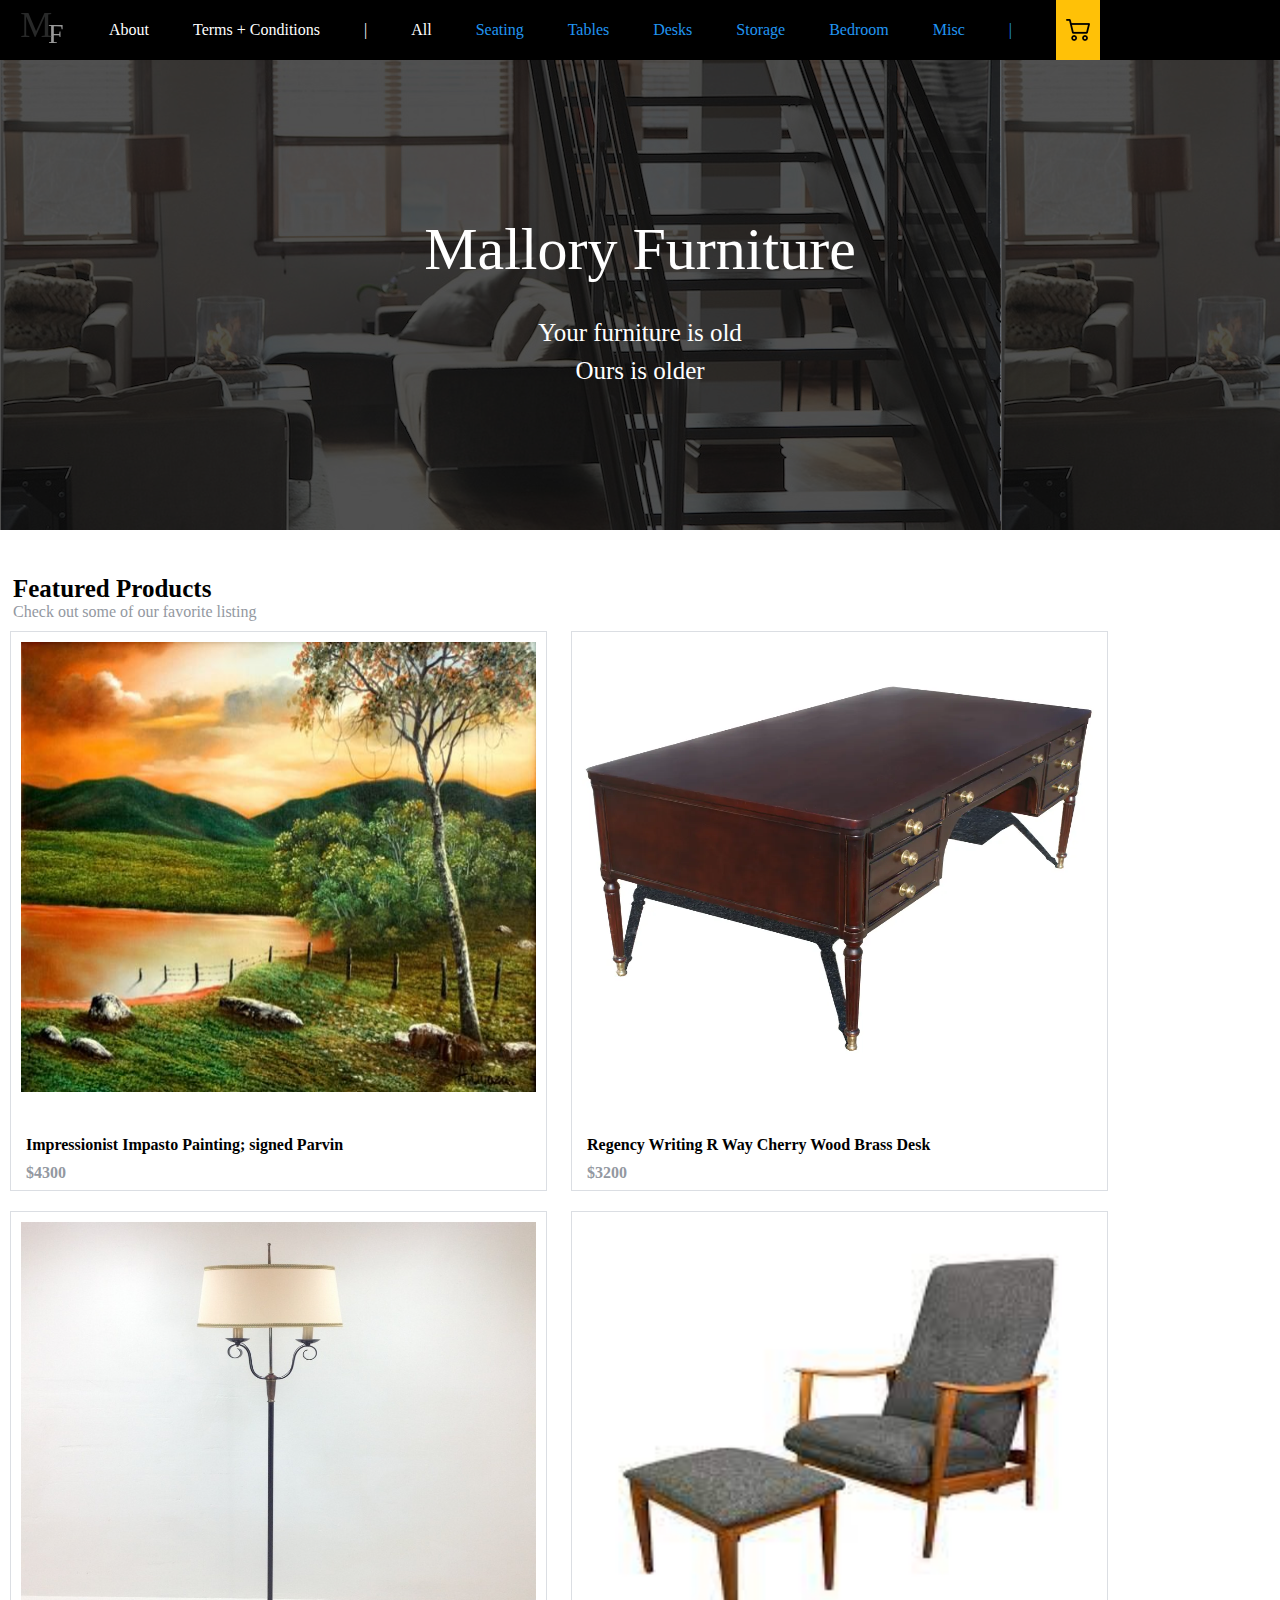
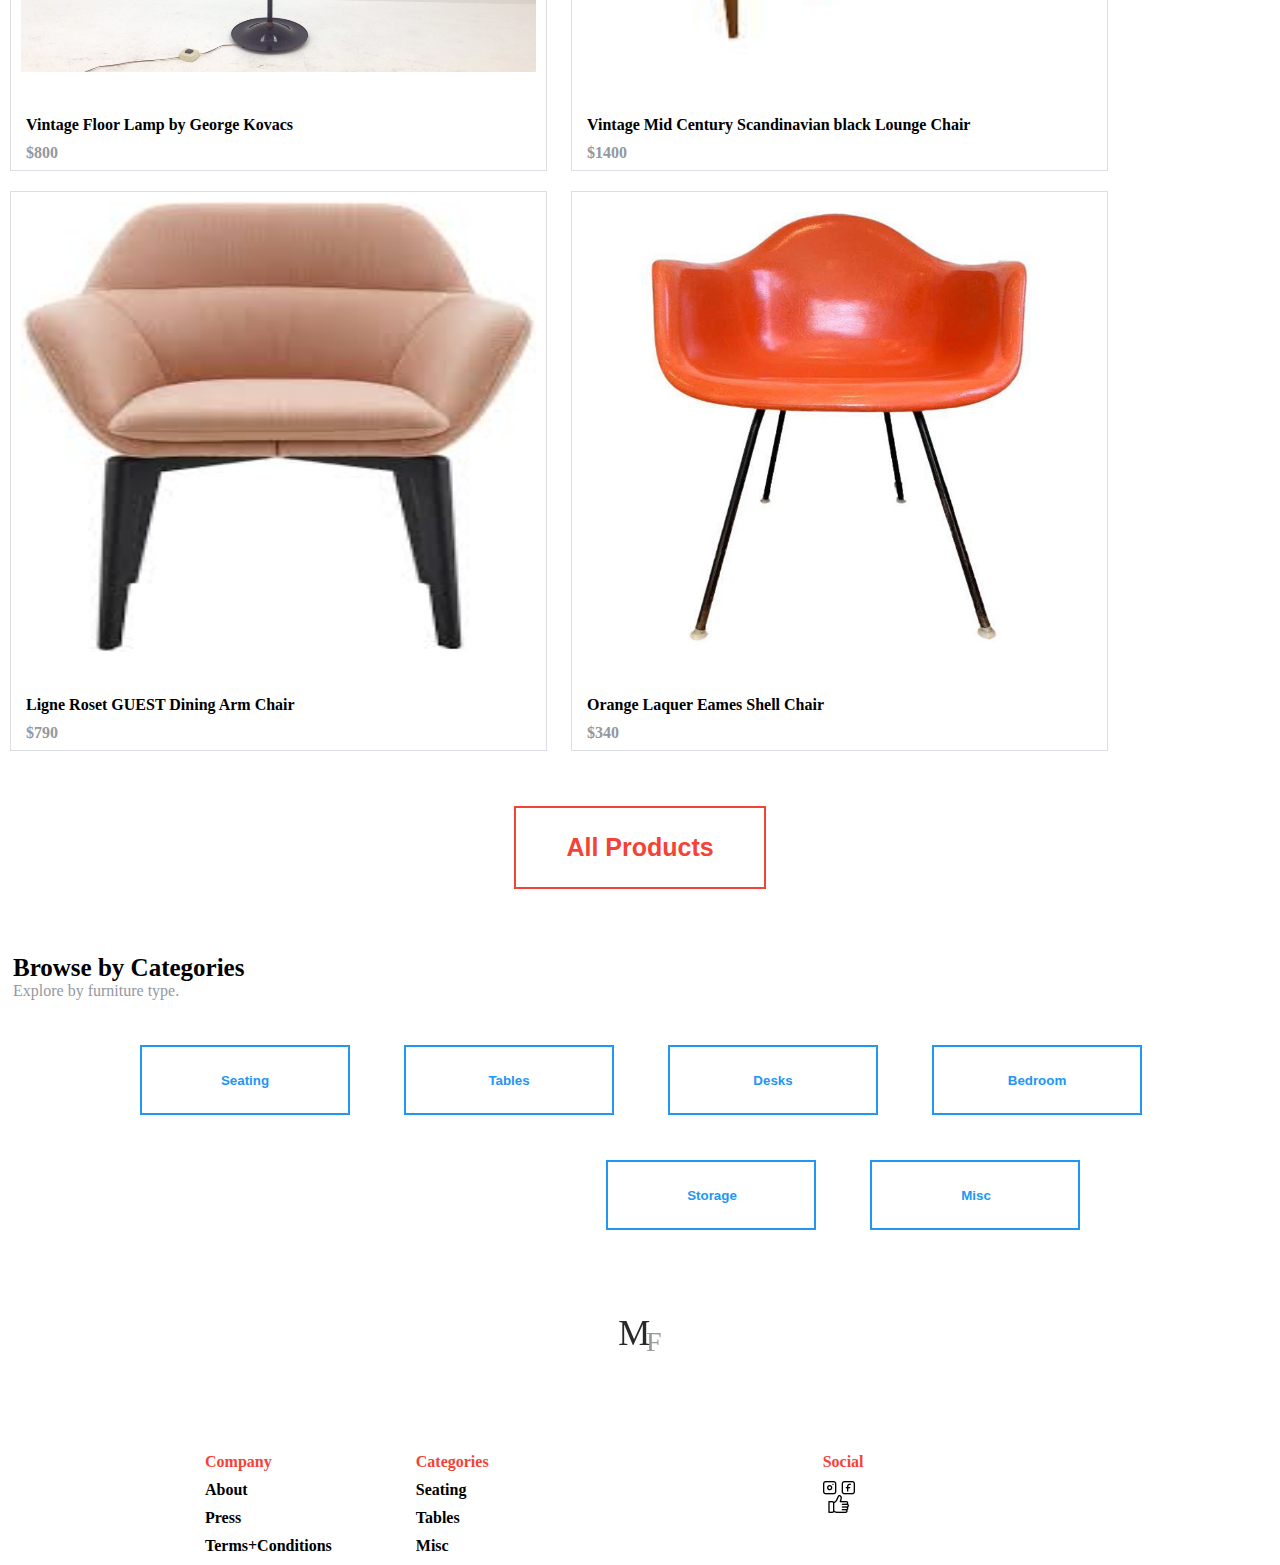
<file: index.html>
<!DOCTYPE html>
<html lang="en">
<head>
    <meta charset="UTF-8">
    <meta name="viewport" content="width=device-width, initial-scale=1.0">
    <title>Mallory Furniture</title>
    <link rel="stylesheet" href="./css/style.css">
</head>
<body>
    <header>
        <nav class="caja">
            <ul>
                <li><img src="./image/mf-logo-black.svg" alt="logo"></li>
                <li>About</li>
                <li>Terms + Conditions</li>
                <li>|</li>
                <li>All</li>
                <li>Seating</li>
                <li>Tables</li>
                <li>Desks</li>
                <li>Storage</li>
                <li>Bedroom</li>
                <li>Misc</li>
                <li>|</li>
                <li><img src="./image/shopping-cart.png" alt="shopping-cart" class="image"></li>
            </ul>
        </nav>
        <div class="banner">
            <p>Mallory Furniture</p>
            <p>Your furniture is old</p>
            <p>Ours is older</p>
        </div>
    </header>
    <main class="principal">
            <h2>Featured Products</h2>
            <h3>Check out some of our favorite listing</h3>
            <div class="product">
                <img src="./image/paiting.jpg" alt="painting">
                <p>Impressionist Impasto Painting; signed Parvin</p>
                <p>$4300</p>
            </div>
            <div class="product">
                <img src="./image/writing-desk.webp" alt="writing-desk">
                <p>Regency Writing R Way Cherry Wood Brass Desk</p>
                <p>$3200</p>
            </div>
            <div class="product">
                <img src="./image/vintage-floor-lamp.jpg" alt="vintage-floor-lamp">
                <p>Vintage Floor Lamp by George Kovacs</p>
                <p>$800</p>
            </div>
            <div class="product">
                <img src="./image/vintage-chair.jpg" alt="vintage-chair">
                <p>Vintage Mid Century Scandinavian black Lounge Chair</p>
                <p>$1400</p>
            </div>
            <div class="product">
                <img src="./image/ligne-arm-chair.jpg" alt="ligne-arm-chair">
                <p>Ligne Roset GUEST Dining Arm Chair</p>
                <p>$790</p>
            </div>
            <div class="product">
                <img src="./image/orange-chair.jpg" alt="orange-chair">
                <p>Orange Laquer Eames Shell Chair</p>
                <p>$340</p>
            </div>
            <div class="center">
                <button class="btn-red">All Products</button>
            </div>
            <div class="browse-categories">
                <p>Browse by Categories</p>
                <p>Explore by furniture type.</p>
            </div>
            <div class="categories">
                <button>Seating</button>
                <button>Tables</button>
                <button>Desks</button>
                <button>Bedroom</button>
            </div>
            <div class="categories-two">
                <button>Storage</button>
                <button>Misc</button>
            </div>
    </main>

    <footer>
        <div class="center logo-footer">
            <img src="./image/mf-logo-black.svg" alt="">
        </div>
         
         <div>
            <ul>
                <li>Company</li>
                <li>About</li>
                <li>Press</li>
                <li>Terms+Conditions</li>
            </ul>
         </div>
        <div>
            <ul>
                <li>Categories</li>
                <li>Seating</li>
                <li>Tables</li>
                <li>Misc</li>
            </ul>
        </div>
        
        <div>
            <ul>
                <li>Social</li>
                <li><img src="./image/redes-sociales.png" alt="socials"></li>
            </ul>
        </div>
    </footer>
   
</body>
</html>
</file>
<file: css/style.css>
html, body, div
h1, h2, h3, h4, h5, h6, p, blockquote, pre,
a, abbr, acronym, address, big, cite, code,
del, dfn, em, img, ins, kbd, q, s, samp,
small, strike, strong, sub, sup, tt, var,
b, u, i, center,
dl, dt, dd, ol, ul, li,
fieldset, form, label, legend,
table, caption, tbody, tfoot, thead, tr, th, td,
article, aside, canvas, details, embed, 
figure, figcaption, footer, header, hgroup, 
menu, nav, output, ruby, section, summary,
time, mark, audio, video {
	margin: 0;
	padding: 0;
	border: 0;
	font-size: 100%;
	font: inherit;
	vertical-align: baseline;
}

.caja{
    position: relative;
    width: 100%;
    height: 60px;
    margin: 0 auto;
    background-color: black;
}

.image{
    vertical-align: middle ;
    padding: 18px 10px;
    background-color: #FFC107;
}

nav li{
    display: inline;
    color: white;
    padding: 20px;
    width: 30px;
    height: 40px;
    vertical-align: middle;
}

nav li:nth-last-child(-n+8){
    color: #2196F3;
}

.banner{
    width: 100%;
    height: 470px;
    background: url(../image/landing.png);
}

.banner p:first-child {
    padding-top: 155px;
    font-size: 60px;
}

.banner p:nth-last-child(2){
    padding-top: 35px;
}

.banner p {
    padding-top: 10px;
    font-size: 25px;
    text-align: center;
    color: white;
}

main div:first-child{
    width: 100%;
    background-color: white;
}

.principal{
    position: relative;
    margin: 0 auto;
}

.principal h2{
    font-size: 25px;
    font-weight: bold;
    margin: 45px 0 0 13px ;
}

.principal h3{
    color:#9398A1;
    margin-left: 13px;
}
.product{
    display: inline-block;
    border: 1px solid #DBDEE3;
    width: 360x;
    height: 560px;
    margin: 10px;
    box-sizing: border-box;
}

.product img{
    padding: 10px 10px 35px 10px;
    width: 515px;
    height: 450px;
}

.product p{
    font-weight: bold;
    color: black;
    padding: 5px 15px;
}
.product p:nth-last-child(1){
    color: #9398A1;
}

.center{
    display: flex;
    justify-content: center;
}
.btn-red{   
    border: 2px solid #F44336;
    background-color: white;
    padding: 25px 50px 25px 50px;
    margin-top: 45px;
    font-size: 25px;
    font-weight: bold;
    color: #F44336;
    
}

.browse-categories p:first-child{
    font-size: 25px;
    font-weight: bold;
    margin: 65px 0 0 13px ;
}

.browse-categories p:last-child{
    color:#9398A1;
    margin-left: 13px;
}
.categories{
    width: 1100px;
    margin: 0 auto;
}
.categories button{
    border: 2px solid #2196F3;
    background-color: white;
    width: 210px;
    height: 70px;
    padding: 25px 70px 25px 70px;
    color: #2196F3;
    font-weight: bold;
    margin-top: 45px;
    margin-left: 50px;
}

.categories-two{
    width: 1100px;
    margin: 0 556px;
}

.categories-two button{
    border: 2px solid #2196F3;
    background-color: white;
    width: 210px;
    height: 70px;
    padding: 25px 68px 25px 70px;
    color: #2196F3;
    font-weight: bold;
    margin-top: 45px;
    margin-left: 50px;
}

.logo-footer{
    margin: 90px 0;
}
footer{
    width: 950px;
    margin: 0 auto;
}

.footer-logo{
    align-content: center;
}
footer li:first-child{
    color: #F44336;
   
}

footer li{
    font-weight: bold;
    list-style: none;
    vertical-align: top;
    margin: 10px 40px;
}

footer div:last-child{
    vertical-align: top;
    padding-left: 250px;
}
footer div{
    display: inline-block;
}
</file>
